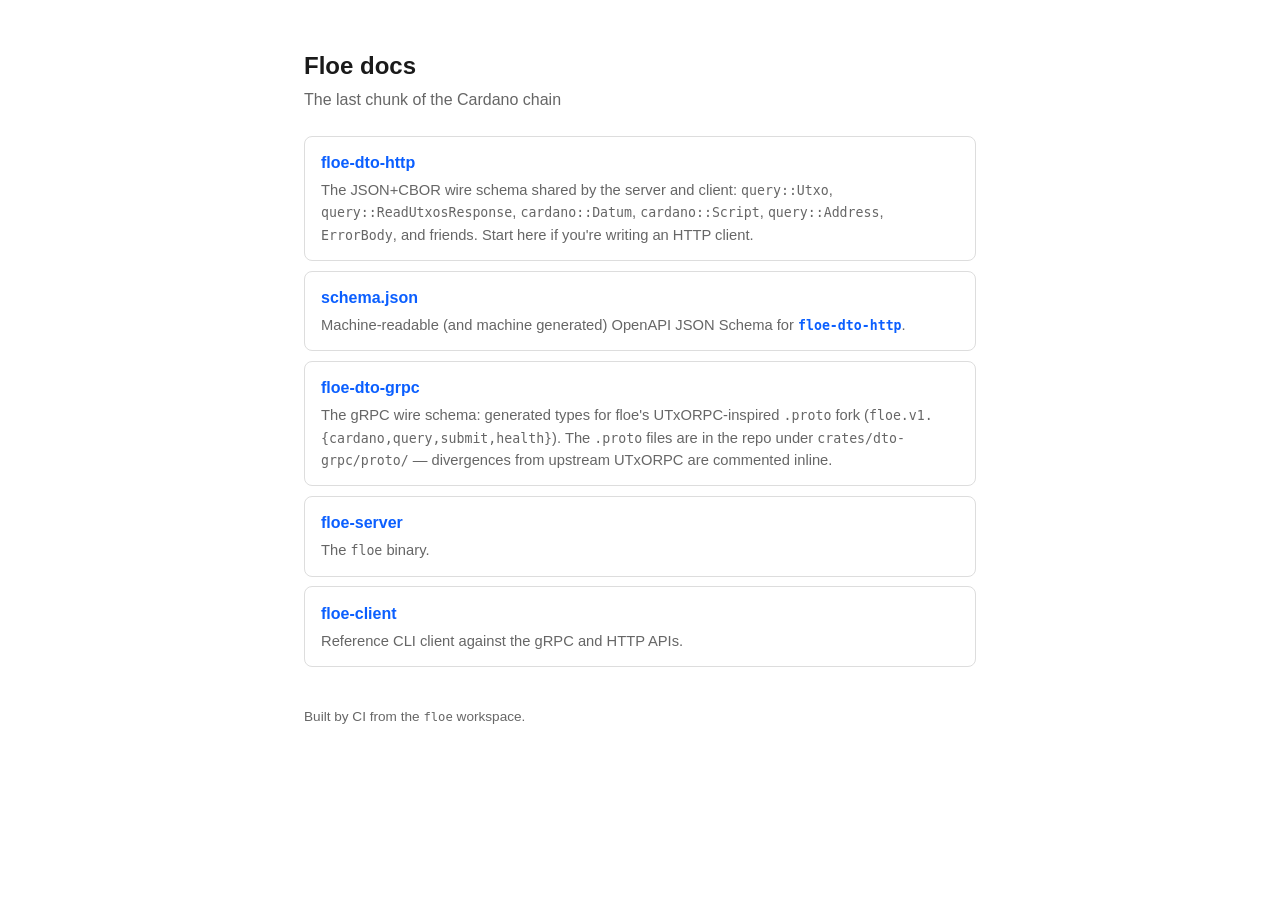
<file: docs/index.html>
<!doctype html>
<html lang="en">
  <head>
    <meta charset="utf-8" />
    <title>Floe docs</title>
    <meta name="viewport" content="width=device-width, initial-scale=1" />
    <style>
      :root {
        color-scheme: light dark;
        --fg: #1a1a1a;
        --bg: #ffffff;
        --muted: #666;
        --border: #ddd;
        --link: #0b5fff;
      }
      @media (prefers-color-scheme: dark) {
        :root {
          --fg: #e8e8e8;
          --bg: #15161a;
          --muted: #9a9a9a;
          --border: #2e2f36;
          --link: #6ea8ff;
        }
      }
      body {
        font-family:
          -apple-system, BlinkMacSystemFont, "Segoe UI", Helvetica, Arial,
          sans-serif;
        max-width: 42rem;
        margin: 3rem auto;
        padding: 0 1.25rem;
        color: var(--fg);
        background: var(--bg);
        line-height: 1.5;
      }
      h1 {
        font-size: 1.5rem;
        margin-bottom: 0.25rem;
      }
      p.lede {
        color: var(--muted);
        margin-top: 0;
      }
      ul {
        list-style: none;
        padding: 0;
        margin: 1.5rem 0;
      }
      li {
        border: 1px solid var(--border);
        border-radius: 8px;
        padding: 0.9rem 1rem;
        margin-bottom: 0.6rem;
      }
      li a {
        font-weight: 600;
        text-decoration: none;
        color: var(--link);
      }
      li a:hover {
        text-decoration: underline;
      }
      li p {
        margin: 0.25rem 0 0;
        color: var(--muted);
        font-size: 0.92rem;
      }
      code {
        font-size: 0.9em;
      }
      footer {
        margin-top: 2.5rem;
        color: var(--muted);
        font-size: 0.85rem;
      }
    </style>
  </head>
  <body>
    <h1>Floe docs</h1>
    <p class="lede">
      The last chunk of the Cardano chain
    </p>

    <ul>
      <li>
        <a href="rustdoc/floe_dto_http/index.html">floe-dto-http</a>
        <p>
          The JSON+CBOR wire schema shared by the server and client:
          <code>query::Utxo</code>, <code>query::ReadUtxosResponse</code>,
          <code>cardano::Datum</code>, <code>cardano::Script</code>,
          <code>query::Address</code>, <code>ErrorBody</code>, and friends.
          Start here if you're writing an HTTP client.
        </p>
      </li>
      <li>
        <a href="schema.json">schema.json</a>
        <p>
          Machine-readable (and machine generated) OpenAPI JSON Schema for
          <a href="rustdoc/floe_dto_http/index.html"><code>floe-dto-http</code></a>.
        </p>
      </li>
      <li>
        <a href="rustdoc/floe_dto_grpc/index.html">floe-dto-grpc</a>
        <p>
          The gRPC wire schema: generated types for floe's UTxORPC-inspired
          <code>.proto</code> fork
          (<code>floe.v1.{cardano,query,submit,health}</code>). The
          <code>.proto</code> files are in the repo under
          <code>crates/dto-grpc/proto/</code> — divergences from upstream
          UTxORPC are commented inline.
        </p>
      </li>
      <li>
        <a href="rustdoc/floe/index.html">floe-server</a>
        <p>
          The <code>floe</code> binary.
        </p>
      </li>
      <li>
        <a href="rustdoc/floe_client/index.html">floe-client</a>
        <p>Reference CLI client against the gRPC and HTTP APIs.</p>
      </li>
    </ul>

    <footer>Built by CI from the <code>floe</code> workspace.</footer>
  </body>
</html>
</file>
